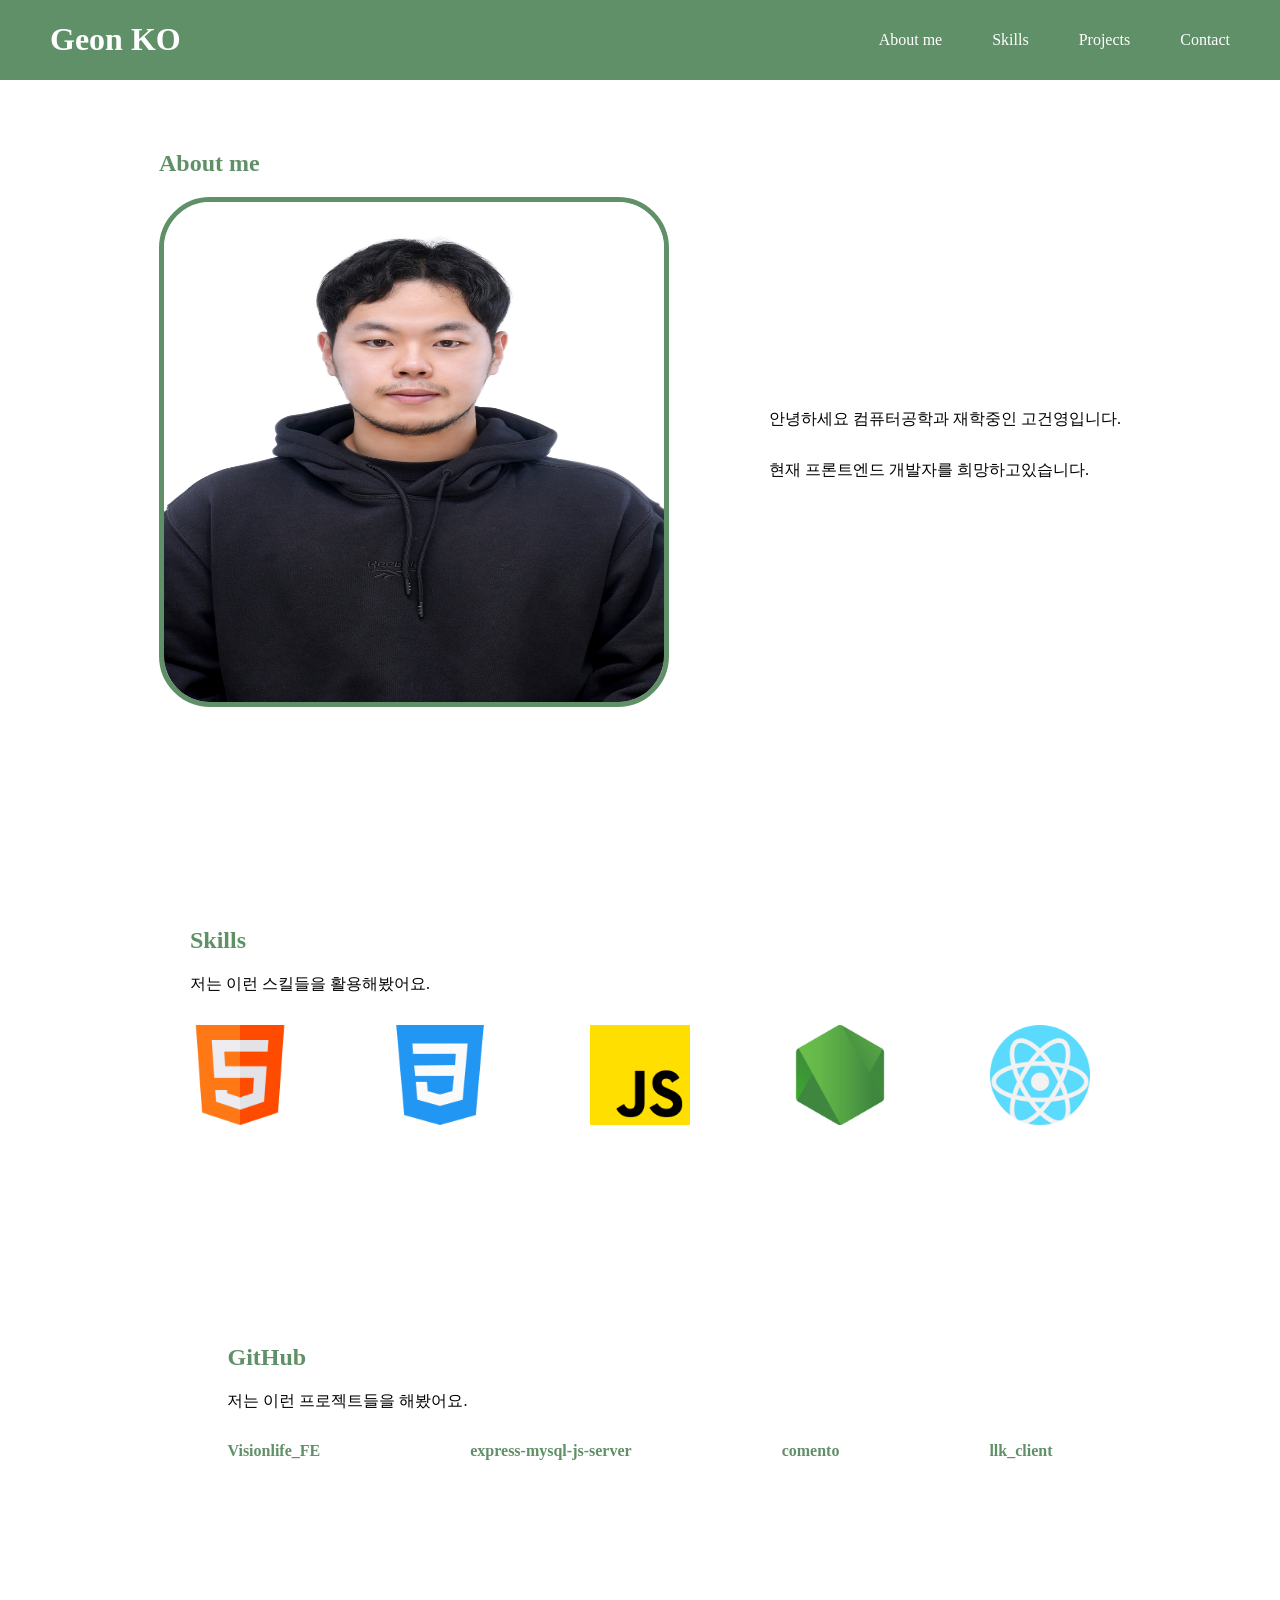
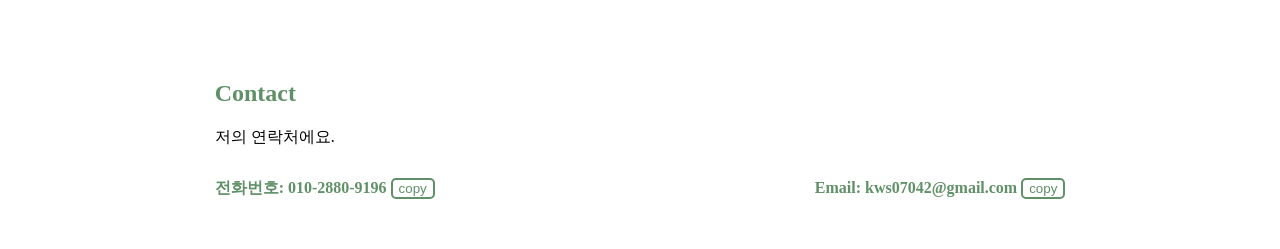
<file: index.html>
<!doctype html>
<html lang="ko">
<head>
  <meta charset="UTF-8">
  <meta name="viewport"
        content="width=device-width, user-scalable=no, initial-scale=1.0, maximum-scale=1.0, minimum-scale=1.0">
  <meta http-equiv="X-UA-Compatible" content="ie=edge">
  <title>고건영 자기소개</title>
  <link rel="stylesheet" href="./css/style.css" />


</head>
<body>
<header class="header">
<h1>Geon KO</h1>
  <nav>
    <a href="#about">About me</a>
    <a href="#skills">Skills</a>
    <a href="#projects">Projects</a>
    <a href="#contact">Contact</a>
  </nav>

</header>
<section class="main-contents">
<section class="main-content1" id="about">
  <h2>About me</h2>
  <div class="about-me">
  <img src="./img/me.jpg" alt="고건영 증명사진" width="500" height="500">
    <div class="about-text">
  <p>안녕하세요 컴퓨터공학과 재학중인 고건영입니다.</p>
  <p>현재 프론트엔드 개발자를 희망하고있습니다.</p>
    </div>
  </div>
</section>

<section class="main-content2" id="skills">
  <h2>Skills</h2>
  <p>저는 이런 스킬들을 활용해봤어요.</p>
  <div class="skills">
    <div class="skills-img">
    <img src="./img/html.png" alt="html"  width="100" height="100">
    <img src="./img/css.png" alt="css" width="100" height="100">
    <img src="./img/js.png" alt="js"width="100" height="100">
    <img src="./img/node-js.png" alt="node-js"width="100" height="100">
    <img src="./img/react.png" alt="react"width="100" height="100">
    </div>
  </div>
</section>
<section class="main-content3" id="projects">
  <h2>GitHub</h2>
  <p>저는 이런 프로젝트들을 해봤어요.</p>
  <div class="projects">
    <div class="projects-content">
    <a href="https://github.com/kws07042/Visionlife_FE" target="프로젝트">Visionlife_FE</a>
    <a href="https://github.com/kws07042/express-mysql-js-server" target="프로젝트">express-mysql-js-server</a>
    <a href="https://github.com/kws07042/comento" target="프로젝트">comento</a>
    <a href="https://github.com/kws07042/llk_client" target="프로젝트">llk_client</a>
      </div>
  </div>
</section>
<section class="main-content4" id="contact">
  <h2>Contact</h2>
  <p>저의 연락처에요.</p>
  <div class="contact">
  </div>
  <div class="contact-info">
    <div class="contact-phone">
      <span>전화번호:</span>
      <span id ='copyphone'>010-2880-9196</span>
      <button id="phonebutton">copy</button>
    </div>
  <div class="contact-email">
    <span>Email:</span>
    <span id="copyemail">kws07042@gmail.com</span>
    <button id="emailbutton">copy</button>
  </div>
</div>
</section>
</section>
<script src="./js/app.js"></script>
</body>
</html>
</file>
<file: css/style.css>
body {
  margin: 0;
}

section {
  padding: 0 50px;

}

p{
  margin-bottom: 30px;
}

.header {
  display: flex;
  justify-content: space-between;
  align-items: center;
  background-color: #609067;
  padding: 0 50px;
}
nav{
  color: white;
  display: flex;
  gap: 50px;
}

nav a{
  text-decoration: none;
  color: white;
}

nav a:hover{
  transform: scale(1.2);
  transition: transform 0.5s;
}
.header h1 {
  color: white;
}

h2 {
  color: #609067;
}

.main-contents {
  display: flex;
  flex-direction: column;
  align-items: center;
  margin: 0 auto;
  padding: 50px;
  gap: 200px;
}

.about-me{
  display: flex;
  gap: 100px;
  align-items: center;
}

.about-me img{
  border-radius: 10%;
  border: 5px solid #609067;
}
.skills{
  display: flex;
  flex-direction: column;
}

.skills-img{
  display: flex;
  gap: 100px;

}

.skills-img img:hover {
  transform: scale(1.5);
  transition: transform 0.5s;
}

.projects{
  display: flex;
  flex-direction: column;
}

.projects-content {
  display: flex;
  justify-content: space-between;
  text-decoration: none;
  gap: 150px;
}
.projects a{
  text-decoration: none;
  color: #609067;
  font-weight: bold;
}

.projects a:hover{
  transform: scale(1.5);
  transition: transform 0.5s;
}

.contact-info {
  display: flex;
  justify-content: center;
  align-items: center;
  gap: 380px;
}

.contact-phone,
.contact-email {
  color: #609067;
  font-weight: bold;
}

#emailbutton{
  border-radius: 5px;
  color: #609067;
  border: 2px solid #609067;
  background-color: white;

}

#emailbutton:hover{
  transform: scale(1.1);
  transition: transform 0.5s;
  font-weight: bold;
}

#phonebutton{
  border-radius: 5px;
  color: #609067;
  border: 2px solid #609067;
  background-color: white;

}

#phonebutton:hover{
  transform: scale(1.1);
  transition: transform 0.5s;
  font-weight: bold;
}
</file>
